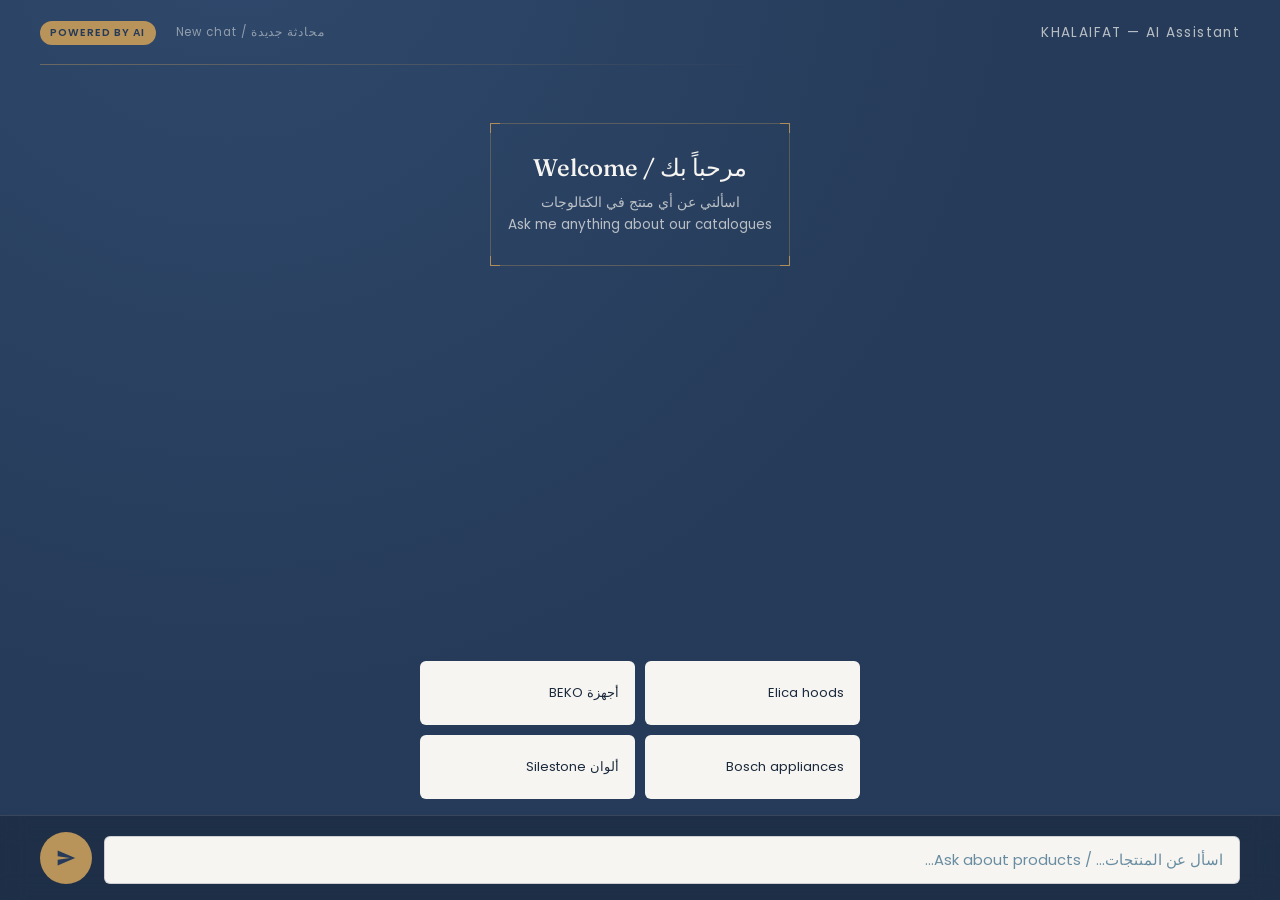
<file: ai/ask.html>
<!DOCTYPE html>
<html lang="ar" dir="rtl">
<head>
<meta charset="UTF-8">
<meta name="viewport" content="width=device-width, initial-scale=1">
<meta name="apple-mobile-web-app-capable" content="yes">
<meta name="mobile-web-app-capable" content="yes">
<title>Khalaifat AI Assistant</title>
<link rel="preconnect" href="https://fonts.googleapis.com">
<link rel="preconnect" href="https://fonts.gstatic.com" crossorigin>
<link href="https://fonts.googleapis.com/css2?family=Fraunces:ital,opsz,wght@0,9..144,500;1,9..144,500&family=Poppins:wght@300;400;500;600&display=swap" rel="stylesheet">
<link rel="stylesheet" href="/css/chat.css">
</head>
<body>

<header>
  <div class="logo">KHALAIFAT — AI Assistant</div>
  <div class="header-actions">
    <button class="new-chat-btn" id="newChatBtn">محادثة جديدة / New chat</button>
    <div class="ai-badge">Powered by AI</div>
  </div>
</header>

<div class="chat-area" id="chatArea">
  <div class="welcome trim">
    <h2>مرحباً بك / Welcome</h2>
    <p>اسألني عن أي منتج في الكتالوجات<br>Ask me anything about our catalogues</p>
  </div>
</div>

<div class="suggestions" id="suggestions">
  <button class="suggestion" onclick="ask('What kitchen hoods does Elica offer?')">Elica hoods</button>
  <button class="suggestion" onclick="ask('ما هي أجهزة البيكو المتاحة؟')">أجهزة BEKO</button>
  <button class="suggestion" onclick="ask('What Bosch appliances are available?')">Bosch appliances</button>
  <button class="suggestion" onclick="ask('ما هي ألوان Silestone المتوفرة؟')">ألوان Silestone</button>
</div>

<div class="input-bar">
  <textarea id="input" placeholder="اسأل عن المنتجات... / Ask about products..." rows="1"></textarea>
  <button class="send-btn" id="sendBtn" onclick="sendQuestion()">
    <svg viewBox="0 0 24 24"><path d="M2 21l21-9L2 3v7l15 2-15 2z"/></svg>
  </button>
</div>

<script>
  const SERVER = window.location.origin;
  const chatArea = document.getElementById('chatArea');
  const input = document.getElementById('input');
  const sendBtn = document.getElementById('sendBtn');
  const history = [];
  const welcomeHTML = chatArea.innerHTML;

  // Tablets' on-screen keyboard shrinks the *visible* area without shrinking
  // 100vh/height:100% in most mobile browsers, so the input bar at the bottom
  // of this flex-column page can end up rendered below the visible area, behind
  // the keyboard. Force the page to the actual visible height via the
  // VisualViewport API so the layout compresses to fit above the keyboard.
  if (window.visualViewport) {
    const fitToVisualViewport = () => {
      document.documentElement.style.height = window.visualViewport.height + 'px';
      document.body.style.height = window.visualViewport.height + 'px';
      window.scrollTo(0, 0);
    };
    window.visualViewport.addEventListener('resize', fitToVisualViewport);
    window.visualViewport.addEventListener('scroll', fitToVisualViewport);
    fitToVisualViewport();
  }

  input.addEventListener('keydown', e => {
    if (e.key === 'Enter' && !e.shiftKey) { e.preventDefault(); sendQuestion(); }
  });
  input.addEventListener('input', () => {
    input.style.height = 'auto';
    input.style.height = Math.min(input.scrollHeight, 120) + 'px';
  });

  function addMsg(text, type, sources) {
    document.getElementById('suggestions').style.display = 'none';
    const welcome = chatArea.querySelector('.welcome');
    if (welcome) welcome.remove();

    const div = document.createElement('div');
    div.className = `msg ${type}` + (type === 'ai' ? ' trim trim--tight' : '');
    div.dir = 'auto';
    div.textContent = text;
    if (sources && sources.length) {
      const s = document.createElement('div');
      s.className = 'sources';
      s.textContent = '📂 ' + sources.join(' · ');
      div.appendChild(s);
    }
    chatArea.appendChild(div);
    chatArea.scrollTop = chatArea.scrollHeight;
    return div;
  }

  function ask(text) {
    input.value = text;
    sendQuestion();
  }

  async function sendQuestion() {
    const q = input.value.trim();
    if (!q) return;
    input.value = '';
    input.style.height = 'auto';
    sendBtn.disabled = true;

    addMsg(q, 'user');

    const thinking = addMsg('', 'thinking');
    thinking.innerHTML = 'Thinking <span class="dots"><span>.</span><span>.</span><span>.</span></span>';

    try {
      const res = await fetch(`${SERVER}/ask`, {
        method: 'POST',
        headers: { 'Content-Type': 'application/json' },
        body: JSON.stringify({ question: q, history: history.slice(-6) })
      });
      const data = await res.json();
      thinking.remove();
      addMsg(data.answer, 'ai', data.sources);
      history.push({ role: 'user', content: q });
      history.push({ role: 'assistant', content: data.answer });
    } catch (e) {
      thinking.remove();
      addMsg('⚠️ Could not connect to AI server. Make sure the server is running.', 'ai');
    }

    sendBtn.disabled = false;
    input.focus();
  }

  function newChat() {
    chatArea.innerHTML = welcomeHTML;
    document.getElementById('suggestions').style.display = '';
    history.length = 0;
  }
  document.getElementById('newChatBtn').addEventListener('click', newChat);
</script>
</body>
</html>
</file>
<file: css/chat.css>
:root{
  /* palette — unchanged, do not alter values */
  --navy:  #263B59;
  --steel: #45738E;
  --pale:  #D3E5E8;
  --brass: #B8935A;
  --paper: #F7F5F1;
  --ink:   #1B2A3D;

  /* derived — use these instead of scattering rgba() literals */
  --navy-raise:   #2F496C;
  --paper-70:     rgba(247,245,241,.70);
  --paper-50:     rgba(247,245,241,.50);
  --paper-28:     rgba(247,245,241,.28);
  --paper-12:     rgba(247,245,241,.12);
  --ink-15:       rgba(38,59,89,.15);
  --brass-soft:   rgba(184,147,90,.35);
  --shadow-lift:  0 18px 44px rgba(13,20,30,.38);

  /* extended alpha stops of the same base colors (see css/main.css for the
     identical rationale — legacy values needing an alpha the five above
     don't cover; no new hex values). */
  --ink-20:  rgba(38,59,89,.20);
  --navy-scrim: rgba(0,0,0,.2);

  /* type */
  --font-ui:      'Poppins', sans-serif;
  --font-display: 'Fraunces', serif;

  /* rhythm */
  --pad-page: clamp(20px, 5vw, 40px);
  --radius:   6px;
  --tick:     10px;
}

/* ---------- base / reset ---------- */
*{box-sizing:border-box;margin:0;padding:0;}
html,body{height:100%;overflow-x:hidden;}
body{
  font-family:var(--font-ui);
  background:radial-gradient(circle at 18% -10%, var(--navy-raise) 0%, var(--navy) 55%);
  color:var(--paper);
  display:flex;flex-direction:column;min-height:100vh;
}
:focus-visible{outline:2px solid var(--brass);outline-offset:3px;}

/* ---------- brass-trim motif (identical to css/main.css) ---------- */
.trim{ position:relative; }
.trim::before{
  content:""; position:absolute; inset:10px; pointer-events:none;
  border:1px solid var(--brass-soft);
  border-radius:2px;
  transition:border-color .25s ease;
}
.trim::after{
  content:""; position:absolute; inset:10px; pointer-events:none;
  background:
    linear-gradient(var(--brass),var(--brass)) top left    / var(--tick) 1px,
    linear-gradient(var(--brass),var(--brass)) top left    / 1px var(--tick),
    linear-gradient(var(--brass),var(--brass)) top right   / var(--tick) 1px,
    linear-gradient(var(--brass),var(--brass)) top right   / 1px var(--tick),
    linear-gradient(var(--brass),var(--brass)) bottom left / var(--tick) 1px,
    linear-gradient(var(--brass),var(--brass)) bottom left / 1px var(--tick),
    linear-gradient(var(--brass),var(--brass)) bottom right/ var(--tick) 1px,
    linear-gradient(var(--brass),var(--brass)) bottom right/ 1px var(--tick);
  background-repeat:no-repeat;
  opacity:.9;
}
.trim:hover::before, .trim:focus-visible::before{ border-color:var(--brass); }
.trim--tight{ --tick:7px; }
.trim--tight::before, .trim--tight::after{ inset:6px; }

@media (prefers-reduced-motion: reduce){ *{transition:none !important;} }

/* ---------- header ---------- */
header{
  position:relative;
  padding:20px var(--pad-page);
  display:flex;align-items:center;justify-content:space-between;
  gap:16px;
}
header::after{
  content:"";position:absolute;left:var(--pad-page);right:var(--pad-page);bottom:0;
  height:1px;background:linear-gradient(90deg,var(--brass),transparent 60%);opacity:.45;
}
.logo{font-size:.85rem;letter-spacing:.1em;color:var(--paper-70);}
.header-actions{display:flex;align-items:center;gap:14px;}
.new-chat-btn{
  background:none;border:none;color:var(--paper-50);font-family:inherit;
  font-size:.72rem;letter-spacing:.08em;cursor:pointer;padding:4px 6px;transition:color .2s;
}
.new-chat-btn:hover{color:var(--paper);}
.ai-badge{
  background:var(--brass);color:var(--navy);font-size:.65rem;font-weight:600;
  letter-spacing:.1em;padding:4px 10px;border-radius:20px;text-transform:uppercase;
  white-space:nowrap;
}

/* ---------- chat area ---------- */
.chat-area{flex:1;overflow-y:auto;padding:24px var(--pad-page);
  display:flex;flex-direction:column;gap:16px;}

.welcome{
  max-width:520px;margin:24px auto;text-align:center;padding:40px 28px;
}
.welcome h2{font-family:var(--font-display);font-weight:500;font-size:1.5rem;margin-bottom:10px;}
.welcome p{font-size:.85rem;line-height:1.6;color:var(--paper-70);}

.msg{
  max-width:85%;padding:14px 18px;border-radius:16px;line-height:1.6;font-size:.92rem;
}
.msg.user{
  align-self:flex-start;background:var(--brass);color:var(--navy);
  border-start-end-radius:16px;border-end-end-radius:4px;font-weight:500;
}
.msg.ai{
  align-self:flex-end;background:var(--paper);color:var(--ink);
  border-start-start-radius:16px;border-end-start-radius:4px;
}
.msg.ai .sources{margin-top:10px;font-size:.72rem;color:var(--steel);letter-spacing:.05em;}
.msg.thinking{
  align-self:flex-end;background:var(--paper-12);border:1px solid var(--paper-28);
  border-radius:16px;font-size:.85rem;color:var(--paper-70);
}
.dots span{animation:blink 1.2s infinite;display:inline-block;}
.dots span:nth-child(2){animation-delay:.2s;}
.dots span:nth-child(3){animation-delay:.4s;}
@keyframes blink{ 0%,80%,100%{opacity:0;} 40%{opacity:1;} }

/* ---------- suggestions: 2x2 grid of real touch targets ---------- */
.suggestions{
  display:grid;grid-template-columns:repeat(2,1fr);gap:10px;
  padding:0 var(--pad-page) 16px;max-width:520px;margin:0 auto;width:100%;
}
.suggestion{
  background:var(--paper);color:var(--ink);border:none;border-radius:var(--radius);
  padding:14px 16px;min-height:64px;font-size:.82rem;line-height:1.4;text-align:start;
  cursor:pointer;font-family:inherit;transition:transform .15s;
  display:flex;align-items:center;
}
.suggestion:active{transform:scale(.97);}
@media (max-width:480px){ .suggestions{grid-template-columns:1fr;} }

/* ---------- input bar ---------- */
.input-bar{
  padding:16px var(--pad-page);
  background:var(--navy-scrim);backdrop-filter:blur(12px);
  border-block-start:1px solid var(--paper-12);
  display:flex;gap:12px;align-items:flex-end;
}
.input-bar textarea{
  flex:1;background:var(--paper);border:1px solid var(--ink-20);border-radius:var(--radius);
  color:var(--ink);font-family:inherit;font-size:.92rem;padding:12px 16px;
  resize:none;min-height:48px;max-height:120px;outline:none;line-height:1.5;
}
.input-bar textarea::placeholder{color:var(--steel);opacity:.8;}
.input-bar textarea:focus{border-color:var(--brass);}
.send-btn{
  width:52px;height:52px;border-radius:50%;background:var(--brass);border:none;
  cursor:pointer;display:flex;align-items:center;justify-content:center;
  flex-shrink:0;transition:opacity .2s;
}
.send-btn:disabled{opacity:.4;cursor:default;}
.send-btn svg{width:20px;height:20px;fill:var(--navy);}
</file>
